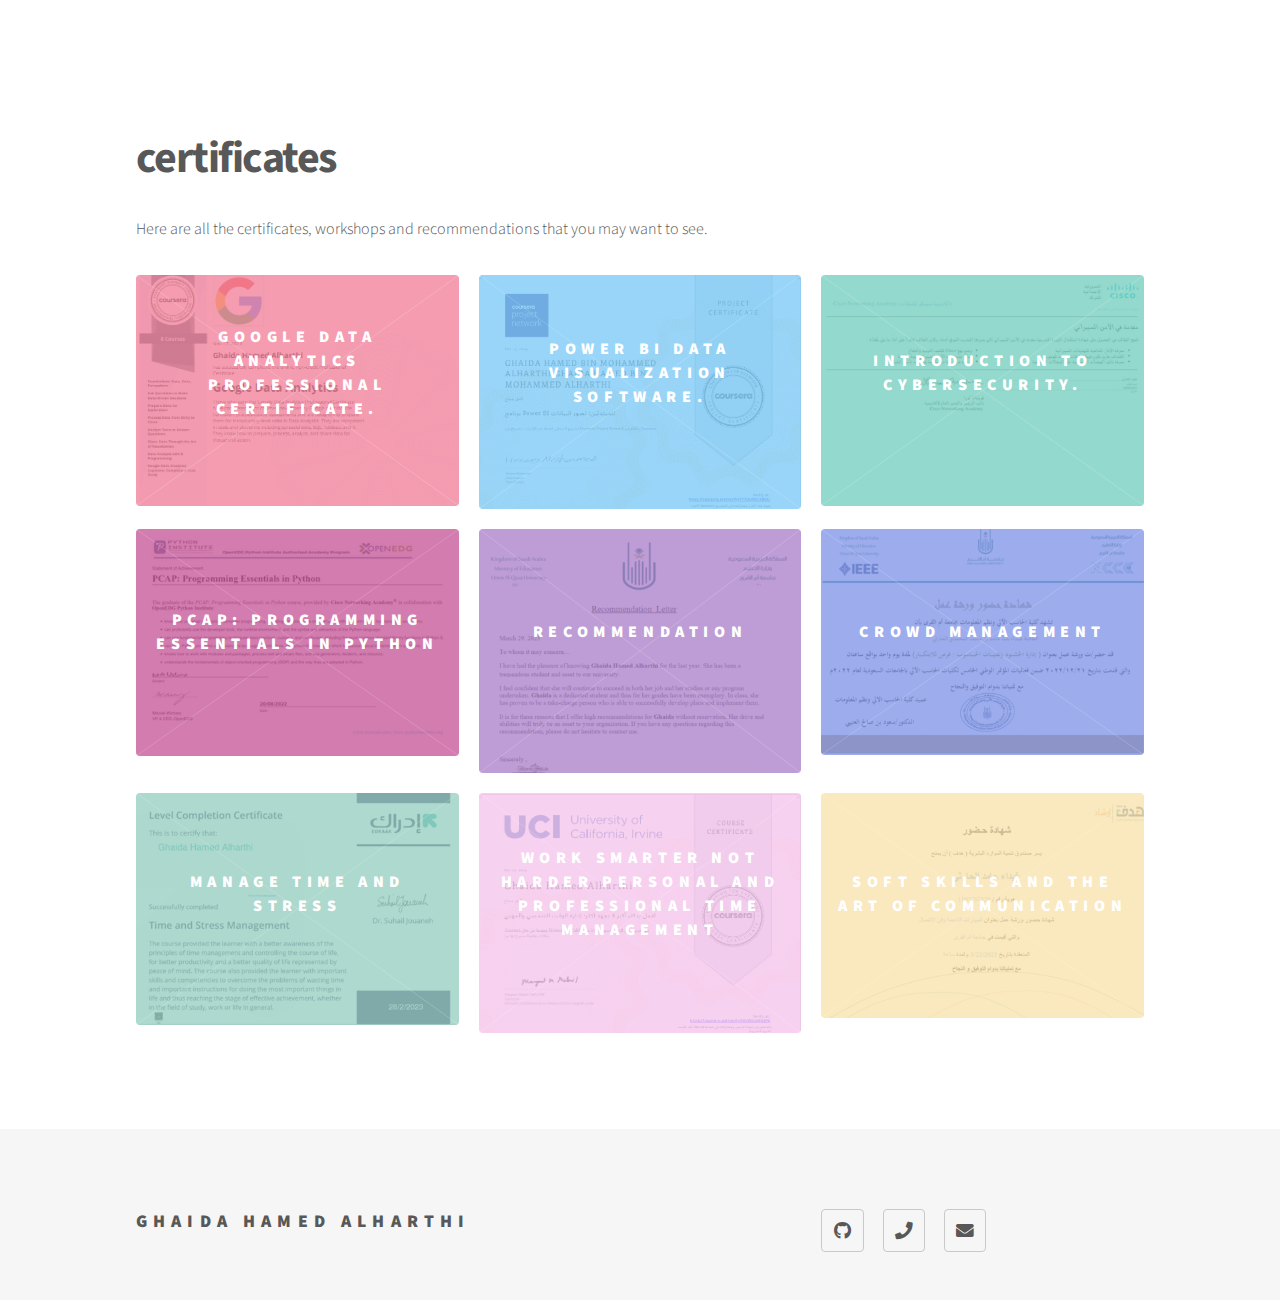
<file: index.html>
<!DOCTYPE HTML>
<html>
	<head>
		<title>Certificates</title>
		<meta charset="utf-8" />
		<meta name="viewport" content="width=device-width, initial-scale=1, user-scalable=no" />
		<link rel="stylesheet" href="assets/css/main.css" />
		<noscript><link rel="stylesheet" href="assets/css/noscript.css" /></noscript>
	</head>
	<body class="is-preload">
		<!-- Wrapper -->
			<div id="wrapper">
				<!-- Header -->
					<header id="header">
						<div class="inner">
							<!-- Nav
								<nav>
									<ul>
										<li><a href="#menu">Menu</a></li>
									</ul>
								</nav> -->

						</div>
					</header>

				<!-- Menu 
					<nav id="menu">
						<h2>Menu</h2>
						<ul>
							<li><a href="index.html">all</a></li>
							<li><a href="tiles">شهايد</a></li>
							<li><a href="Contact"> تواصل</a></li>
						</ul>
					</nav>-->

				<!-- Main -->
					<div id="main">
						<div class="inner">
							<header>
								<h1>certificates</h1>
									<p>
										Here are all the certificates, workshops and recommendations that you may want to see.
									</p>
							</header>
							<section class="tiles">
								<article class="style1">
									<span class="image">
										<img src="images/Google Data Analytics Professional Certificat.png" alt="" />
									</span>
									<a href="Google Data Analytics Professional Certificate.html">
										<h3>Google Data Analytics Professional Certificate.</h3>
										<div class="content">
											<p>Coursera</p>
										</div>
									</a>
								</article>

								<article class="style2">
									<span class="image">
										<img src="images/For beginners Power BI data visualization software.png" alt="" />
									</span>
									<a href="For beginners Power BI data visualization software.html">
										<h3>Power BI data visualization software.</h3>
										<div class="content">
											<p>Coursera</p>
										</div>
									</a>
								</article>

								<article class="style3">
									<span class="image">
										<img src="images/Introduction_Cybersecurity.jpeg" alt="" />
									</span>
									<a href="Introduction_Cybersecurity.html">
										<h3>Introduction to Cybersecurity.</h3>
										<div class="content">
											<p>CISCO</p>
										</div>
									</a>
								</article>

								<article class="style4">
									<span class="image">
										<img src="images/PCAP.jpeg" alt="" />

									</span>
									<a href="PCAP.html">
										<h3>PCAP: Programming Essentials in Python</h3>
										<div class="content">
											<p>CISCO</p>
										</div>
									</a>
								</article>

								<article class="style5">
									<span class="image">
										<img src="images/recommendation.png" alt="" />
									</span>
									<a href="recommendation.html">
										<h3>recommendation</h3>
										<div class="content">
											<p>UQU</p>
										</div>
									</a>
								</article>

								<article class="style6">
									<span class="image">
										<img src="images/Crowd management.png" alt="" />
									</span>
									<a href="Crowd.html">
										<h3>Crowd management</h3>
										<div class="content">
											<p>UQU</p>
										</div>
									</a>
								</article>

								<article class="style7">
									<span class="image">
										<img src="images/Manage time and stress.png" alt="" />
									</span>
									<a href="Manage time and stress.html">
										<h3>Manage time and stress</h3>
										<div class="content">
											<p>Edraak</p>
										</div>
									</a>
								</article>

								<article class="style8">
									<span class="image">
										<img src="images/Work smarter, not harder Personal and professional time management.png" alt="" />
									</span>
									<a href="Work smarter not harder Personal and professional time management.html">
										<h3>Work smarter not harder Personal and professional time management</h3>
										<div class="content">
											<p>Coursera</p>
										</div>
									</a>
								</article>

								<article class="style9">
									<span class="image">
										<img src="images/Soft skills.png" alt="" />
									</span>
									<a href="Soft skills.html">
										<h3>Soft skills and the art of communication</h3>
										<div class="content">
											<p>Hadaf</p>
										</div>
									</a>
								</article>
							</section>
						</div>
					</div>

				<!-- Footer -->
					<footer id="footer">
						<div class="inner">
							<section>
								<h2>Ghaida Hamed Alharthi</h2>
							</section>
							<section name="Contact">
								<ul class="icons">
									<li><a href="https://github.com/GHAIDAALHARTH" class="icon brands style2 fa-github"><span class="label">GitHub</span></a></li>
									<li><a href="tel:+966530430341p000" class="icon solid style2 fa-phone"><span class="label">Phone</span></a></li>
									<li><a href="mailto:ghaidaalharthyh@gmail.com" class="icon solid style2 fa-envelope"><span class="label">Email</span></a></li>
								</ul>
							</section>
						</div>
					</footer>

			</div>

		<!-- Scripts -->
			<script src="assets/js/jquery.min.js"></script>
			<script src="assets/js/browser.min.js"></script>
			<script src="assets/js/breakpoints.min.js"></script>
			<script src="assets/js/util.js"></script>
			<script src="assets/js/main.js"></script>
	</body>
</html>
</file>
<file: assets/css/noscript.css>
/*
	Phantom by HTML5 UP
	html5up.net | @ajlkn
	Free for personal and commercial use under the CCA 3.0 license (html5up.net/license)
*/

/* Tiles */

	body.is-preload .tiles article {
		-moz-transform: none;
		-webkit-transform: none;
		-ms-transform: none;
		transform: none;
		opacity: 1;
	}
</file>
<file: assets/css/main.css>
@import url(fontawesome-all.min.css);
@import url("https://fonts.googleapis.com/css?family=Source+Sans+Pro:300,700,900");

html, body, div, span, applet, object,
iframe, h1, h2, h3, h4, h5, h6, p, blockquote,
pre, a, abbr, acronym, address, big, cite,
code, del, dfn, em, img, ins, kbd, q, s, samp,
small, strike, strong, sub, sup, tt, var, b,
u, i, center, dl, dt, dd, ol, ul, li, fieldset,
form, label, legend, table, caption, tbody,
tfoot, thead, tr, th, td, article, aside,
canvas, details, embed, figure, figcaption,
footer, header, hgroup, menu, nav, output, ruby,
section, summary, time, mark, audio, video {
	margin: 0;
	padding: 0;
	border: 0;
	font-size: 100%;
	font: inherit;
	vertical-align: baseline;}

article, aside, details, figcaption, figure,
footer, header, hgroup, menu, nav, section {
	display: block;}

body {
	line-height: 1;
}

ol, ul {
	list-style: none;
}

blockquote, q {
	quotes: none;
}

	blockquote:before, blockquote:after, q:before, q:after {
		content: '';
		content: none;
	}

table {
	border-collapse: collapse;
	border-spacing: 0;
}

body {
	-webkit-text-size-adjust: none;
}

mark {
	background-color: transparent;
	color: inherit;
}

/*input::-moz-focus-inner {
	border: 0;
	padding: 0;
}

input, select, textarea {
	-moz-appearance: none;
	-webkit-appearance: none;
	-ms-appearance: none;
	appearance: none;
}*/

/* Basic */

	@-ms-viewport {
		width: device-width;
	}

	body {
		-ms-overflow-style: scrollbar;
	}

	@media screen and (max-width: 480px) {

		html, body {
			min-width: 320px;
		}

	}

	html {
		box-sizing: border-box;
	}

	*, *:before, *:after {
		box-sizing: inherit;
	}

	body {
		background: #ffffff;
	}

		body.is-preload *, body.is-preload *:before, body.is-preload *:after {
			-moz-animation: none !important;
			-webkit-animation: none !important;
			-ms-animation: none !important;
			animation: none !important;
			-moz-transition: none !important;
			-webkit-transition: none !important;
			-ms-transition: none !important;
			transition: none !important;
		}

/* Type */

	body, input, select, textarea {
		color: #585858;
		font-family: "Source Sans Pro", Helvetica, sans-serif;
		font-size: 16pt;
		font-weight: 300;
		line-height: 1.75;
	}

		@media screen and (max-width: 1680px) {

			body, input, select, textarea {
				font-size: 14pt;
			}

		}

		@media screen and (max-width: 1280px) {

			body, input, select, textarea {
				font-size: 12pt;
			}

		}

	a {
		-moz-transition: border-bottom-color 0.2s ease, color 0.2s ease;
		-webkit-transition: border-bottom-color 0.2s ease, color 0.2s ease;
		-ms-transition: border-bottom-color 0.2s ease, color 0.2s ease;
		transition: border-bottom-color 0.2s ease, color 0.2s ease;
		text-decoration: none;
		color: #585858;
		border-bottom: dotted 1px rgba(88, 88, 88, 0.5);
	}

		a:hover {
			border-bottom-color: transparent;
			color: #f2849e !important;
		}

	strong, b {
		font-weight: 900;
	}

	em, i {
		font-style: italic;
	}

	p {
		margin: 0 0 2em 0;
	}

	h1 {
		font-size: 2.75em;
		font-weight: 700;
		line-height: 1.3;
		margin: 0 0 1em 0;
		letter-spacing: -0.035em;
	}

		h1 a {
			color: inherit;
		}

		@media screen and (max-width: 736px) {

			h1 {
				font-size: 2em;
				margin: 0 0 1em 0;
			}

		}

		@media screen and (max-width: 360px) {

			h1 {
				font-size: 1.75em;
			}

		}

	h2, h3, h4, h5, h6 {
		font-weight: 900;
		line-height: 1.5;
		margin: 0 0 2em 0;
		text-transform: uppercase;
		letter-spacing: 0.35em;
	}

		h2 a, h3 a, h4 a, h5 a, h6 a {
			color: inherit;
		}

	h2 {
		font-size: 1.1em;
	}

	h3 {
		font-size: 1em;
	}

	h4 {
		font-size: 0.8em;
	}

	h5 {
		font-size: 0.8em;
	}

	h6 {
		font-size: 0.8em;
	}

	@media screen and (max-width: 980px) {

		h1 br, h2 br, h3 br, h4 br, h5 br, h6 br {
			display: none;
		}

	}

	@media screen and (max-width: 736px) {

		h2 {
			font-size: 1em;
		}

		h3 {
			font-size: 0.8em;
		}

	}

	sub {
		font-size: 0.8em;
		position: relative;
		top: 0.5em;
	}

	sup {
		font-size: 0.8em;
		position: relative;
		top: -0.5em;
	}

	blockquote {
		border-left: solid 4px #c9c9c9;
		font-style: italic;
		margin: 0 0 2em 0;
		padding: 0.5em 0 0.5em 2em;
	}

	code {
		background: rgba(144, 144, 144, 0.075);
		border-radius: 4px;
		border: solid 1px #c9c9c9;
		font-family: "Courier New", monospace;
		font-size: 0.9em;
		margin: 0 0.25em;
		padding: 0.25em 0.65em;
	}

	pre {
		-webkit-overflow-scrolling: touch;
		font-family: "Courier New", monospace;
		font-size: 0.9em;
		margin: 0 0 2em 0;
	}

		pre code {
			display: block;
			line-height: 1.75;
			padding: 1em 1.5em;
			overflow-x: auto;
		}

	hr {
		border: 0;
		border-bottom: solid 1px #c9c9c9;
		margin: 2em 0;
	}

		hr.major {
			margin: 3em 0;
		}

	.align-left {
		text-align: left;
	}

	.align-center {
		text-align: center;
	}

	.align-right {
		text-align: right;
	}

/* Row */

	.row {
		display: flex;
		flex-wrap: wrap;
		box-sizing: border-box;
		align-items: stretch;
	}

		.row > * {
			box-sizing: border-box;
		}

		.row.gtr-uniform > * > :last-child {
			margin-bottom: 0;
		}

		.row.aln-left {
			justify-content: flex-start;
		}

		.row.aln-center {
			justify-content: center;
		}

		.row.aln-right {
			justify-content: flex-end;
		}

		.row.aln-top {
			align-items: flex-start;
		}

		.row.aln-middle {
			align-items: center;
		}

		.row.aln-bottom {
			align-items: flex-end;
		}

		.row > .imp {
			order: -1;
		}

		.row > .col-1 {
			width: 8.33333%;
		}

		.row > .off-1 {
			margin-left: 8.33333%;
		}

		.row > .col-2 {
			width: 16.66667%;
		}

		.row > .off-2 {
			margin-left: 16.66667%;
		}

		.row > .col-3 {
			width: 25%;
		}

		.row > .off-3 {
			margin-left: 25%;
		}

		.row > .col-4 {
			width: 33.33333%;
		}

		.row > .off-4 {
			margin-left: 33.33333%;
		}

		.row > .col-5 {
			width: 41.66667%;
		}

		.row > .off-5 {
			margin-left: 41.66667%;
		}

		.row > .col-6 {
			width: 50%;
		}

		.row > .off-6 {
			margin-left: 50%;
		}

		.row > .col-7 {
			width: 58.33333%;
		}

		.row > .off-7 {
			margin-left: 58.33333%;
		}

		.row > .col-8 {
			width: 66.66667%;
		}

		.row > .off-8 {
			margin-left: 66.66667%;
		}

		.row > .col-9 {
			width: 75%;
		}

		.row > .off-9 {
			margin-left: 75%;
		}

		.row > .col-10 {
			width: 83.33333%;
		}

		.row > .off-10 {
			margin-left: 83.33333%;
		}

		.row > .col-11 {
			width: 91.66667%;
		}

		.row > .off-11 {
			margin-left: 91.66667%;
		}

		.row > .col-12 {
			width: 100%;
		}

		.row > .off-12 {
			margin-left: 100%;
		}

		.row.gtr-0 {
			margin-top: 0;
			margin-left: 0em;
		}

			.row.gtr-0 > * {
				padding: 0 0 0 0em;
			}

			.row.gtr-0.gtr-uniform {
				margin-top: 0em;
			}

				.row.gtr-0.gtr-uniform > * {
					padding-top: 0em;
				}

		.row.gtr-25 {
			margin-top: 0;
			margin-left: -0.5em;
		}

			.row.gtr-25 > * {
				padding: 0 0 0 0.5em;
			}

			.row.gtr-25.gtr-uniform {
				margin-top: -0.5em;
			}

				.row.gtr-25.gtr-uniform > * {
					padding-top: 0.5em;
				}

		.row.gtr-50 {
			margin-top: 0;
			margin-left: -1em;
		}

			.row.gtr-50 > * {
				padding: 0 0 0 1em;
			}

			.row.gtr-50.gtr-uniform {
				margin-top: -1em;
			}

				.row.gtr-50.gtr-uniform > * {
					padding-top: 1em;
				}

		.row {
			margin-top: 0;
			margin-left: -2em;
		}

			.row > * {
				padding: 0 0 0 2em;
			}

			.row.gtr-uniform {
				margin-top: -2em;
			}

				.row.gtr-uniform > * {
					padding-top: 2em;
				}

		.row.gtr-150 {
			margin-top: 0;
			margin-left: -3em;
		}

			.row.gtr-150 > * {
				padding: 0 0 0 3em;
			}

			.row.gtr-150.gtr-uniform {
				margin-top: -3em;
			}

				.row.gtr-150.gtr-uniform > * {
					padding-top: 3em;
				}

		.row.gtr-200 {
			margin-top: 0;
			margin-left: -4em;
		}

			.row.gtr-200 > * {
				padding: 0 0 0 4em;
			}

			.row.gtr-200.gtr-uniform {
				margin-top: -4em;
			}

				.row.gtr-200.gtr-uniform > * {
					padding-top: 4em;
				}

		@media screen and (max-width: 1680px) {

			.row {
				display: flex;
				flex-wrap: wrap;
				box-sizing: border-box;
				align-items: stretch;
			}

				.row > * {
					box-sizing: border-box;
				}

				.row.gtr-uniform > * > :last-child {
					margin-bottom: 0;
				}

				.row.aln-left {
					justify-content: flex-start;
				}

				.row.aln-center {
					justify-content: center;
				}

				.row.aln-right {
					justify-content: flex-end;
				}

				.row.aln-top {
					align-items: flex-start;
				}

				.row.aln-middle {
					align-items: center;
				}

				.row.aln-bottom {
					align-items: flex-end;
				}

				.row > .imp-xlarge {
					order: -1;
				}

				.row > .col-1-xlarge {
					width: 8.33333%;
				}

				.row > .off-1-xlarge {
					margin-left: 8.33333%;
				}

				.row > .col-2-xlarge {
					width: 16.66667%;
				}

				.row > .off-2-xlarge {
					margin-left: 16.66667%;
				}

				.row > .col-3-xlarge {
					width: 25%;
				}

				.row > .off-3-xlarge {
					margin-left: 25%;
				}

				.row > .col-4-xlarge {
					width: 33.33333%;
				}

				.row > .off-4-xlarge {
					margin-left: 33.33333%;
				}

				.row > .col-5-xlarge {
					width: 41.66667%;
				}

				.row > .off-5-xlarge {
					margin-left: 41.66667%;
				}

				.row > .col-6-xlarge {
					width: 50%;
				}

				.row > .off-6-xlarge {
					margin-left: 50%;
				}

				.row > .col-7-xlarge {
					width: 58.33333%;
				}

				.row > .off-7-xlarge {
					margin-left: 58.33333%;
				}

				.row > .col-8-xlarge {
					width: 66.66667%;
				}

				.row > .off-8-xlarge {
					margin-left: 66.66667%;
				}

				.row > .col-9-xlarge {
					width: 75%;
				}

				.row > .off-9-xlarge {
					margin-left: 75%;
				}

				.row > .col-10-xlarge {
					width: 83.33333%;
				}

				.row > .off-10-xlarge {
					margin-left: 83.33333%;
				}

				.row > .col-11-xlarge {
					width: 91.66667%;
				}

				.row > .off-11-xlarge {
					margin-left: 91.66667%;
				}

				.row > .col-12-xlarge {
					width: 100%;
				}

				.row > .off-12-xlarge {
					margin-left: 100%;
				}

				.row.gtr-0 {
					margin-top: 0;
					margin-left: 0em;
				}

					.row.gtr-0 > * {
						padding: 0 0 0 0em;
					}

					.row.gtr-0.gtr-uniform {
						margin-top: 0em;
					}

						.row.gtr-0.gtr-uniform > * {
							padding-top: 0em;
						}

				.row.gtr-25 {
					margin-top: 0;
					margin-left: -0.5em;
				}

					.row.gtr-25 > * {
						padding: 0 0 0 0.5em;
					}

					.row.gtr-25.gtr-uniform {
						margin-top: -0.5em;
					}

						.row.gtr-25.gtr-uniform > * {
							padding-top: 0.5em;
						}

				.row.gtr-50 {
					margin-top: 0;
					margin-left: -1em;
				}

					.row.gtr-50 > * {
						padding: 0 0 0 1em;
					}

					.row.gtr-50.gtr-uniform {
						margin-top: -1em;
					}

						.row.gtr-50.gtr-uniform > * {
							padding-top: 1em;
						}

				.row {
					margin-top: 0;
					margin-left: -2em;
				}

					.row > * {
						padding: 0 0 0 2em;
					}

					.row.gtr-uniform {
						margin-top: -2em;
					}

						.row.gtr-uniform > * {
							padding-top: 2em;
						}

				.row.gtr-150 {
					margin-top: 0;
					margin-left: -3em;
				}

					.row.gtr-150 > * {
						padding: 0 0 0 3em;
					}

					.row.gtr-150.gtr-uniform {
						margin-top: -3em;
					}

						.row.gtr-150.gtr-uniform > * {
							padding-top: 3em;
						}

				.row.gtr-200 {
					margin-top: 0;
					margin-left: -4em;
				}

					.row.gtr-200 > * {
						padding: 0 0 0 4em;
					}

					.row.gtr-200.gtr-uniform {
						margin-top: -4em;
					}

						.row.gtr-200.gtr-uniform > * {
							padding-top: 4em;
						}

		}

		@media screen and (max-width: 1280px) {

			.row {
				display: flex;
				flex-wrap: wrap;
				box-sizing: border-box;
				align-items: stretch;
			}

				.row > * {
					box-sizing: border-box;
				}

				.row.gtr-uniform > * > :last-child {
					margin-bottom: 0;
				}

				.row.aln-left {
					justify-content: flex-start;
				}

				.row.aln-center {
					justify-content: center;
				}

				.row.aln-right {
					justify-content: flex-end;
				}

				.row.aln-top {
					align-items: flex-start;
				}

				.row.aln-middle {
					align-items: center;
				}

				.row.aln-bottom {
					align-items: flex-end;
				}

				.row > .imp-large {
					order: -1;
				}

				.row > .col-1-large {
					width: 8.33333%;
				}

				.row > .off-1-large {
					margin-left: 8.33333%;
				}

				.row > .col-2-large {
					width: 16.66667%;
				}

				.row > .off-2-large {
					margin-left: 16.66667%;
				}

				.row > .col-3-large {
					width: 25%;
				}

				.row > .off-3-large {
					margin-left: 25%;
				}

				.row > .col-4-large {
					width: 33.33333%;
				}

				.row > .off-4-large {
					margin-left: 33.33333%;
				}

				.row > .col-5-large {
					width: 41.66667%;
				}

				.row > .off-5-large {
					margin-left: 41.66667%;
				}

				.row > .col-6-large {
					width: 50%;
				}

				.row > .off-6-large {
					margin-left: 50%;
				}

				.row > .col-7-large {
					width: 58.33333%;
				}

				.row > .off-7-large {
					margin-left: 58.33333%;
				}

				.row > .col-8-large {
					width: 66.66667%;
				}

				.row > .off-8-large {
					margin-left: 66.66667%;
				}

				.row > .col-9-large {
					width: 75%;
				}

				.row > .off-9-large {
					margin-left: 75%;
				}

				.row > .col-10-large {
					width: 83.33333%;
				}

				.row > .off-10-large {
					margin-left: 83.33333%;
				}

				.row > .col-11-large {
					width: 91.66667%;
				}

				.row > .off-11-large {
					margin-left: 91.66667%;
				}

				.row > .col-12-large {
					width: 100%;
				}

				.row > .off-12-large {
					margin-left: 100%;
				}

				.row.gtr-0 {
					margin-top: 0;
					margin-left: 0em;
				}

					.row.gtr-0 > * {
						padding: 0 0 0 0em;
					}

					.row.gtr-0.gtr-uniform {
						margin-top: 0em;
					}

						.row.gtr-0.gtr-uniform > * {
							padding-top: 0em;
						}

				.row.gtr-25 {
					margin-top: 0;
					margin-left: -0.5em;
				}

					.row.gtr-25 > * {
						padding: 0 0 0 0.5em;
					}

					.row.gtr-25.gtr-uniform {
						margin-top: -0.5em;
					}

						.row.gtr-25.gtr-uniform > * {
							padding-top: 0.5em;
						}

				.row.gtr-50 {
					margin-top: 0;
					margin-left: -1em;
				}

					.row.gtr-50 > * {
						padding: 0 0 0 1em;
					}

					.row.gtr-50.gtr-uniform {
						margin-top: -1em;
					}

						.row.gtr-50.gtr-uniform > * {
							padding-top: 1em;
						}

				.row {
					margin-top: 0;
					margin-left: -2em;
				}

					.row > * {
						padding: 0 0 0 2em;
					}

					.row.gtr-uniform {
						margin-top: -2em;
					}

						.row.gtr-uniform > * {
							padding-top: 2em;
						}

				.row.gtr-150 {
					margin-top: 0;
					margin-left: -3em;
				}

					.row.gtr-150 > * {
						padding: 0 0 0 3em;
					}

					.row.gtr-150.gtr-uniform {
						margin-top: -3em;
					}

						.row.gtr-150.gtr-uniform > * {
							padding-top: 3em;
						}

				.row.gtr-200 {
					margin-top: 0;
					margin-left: -4em;
				}

					.row.gtr-200 > * {
						padding: 0 0 0 4em;
					}

					.row.gtr-200.gtr-uniform {
						margin-top: -4em;
					}

						.row.gtr-200.gtr-uniform > * {
							padding-top: 4em;
						}

		}

		@media screen and (max-width: 980px) {

			.row {
				display: flex;
				flex-wrap: wrap;
				box-sizing: border-box;
				align-items: stretch;
			}

				.row > * {
					box-sizing: border-box;
				}

				.row.gtr-uniform > * > :last-child {
					margin-bottom: 0;
				}

				.row.aln-left {
					justify-content: flex-start;
				}

				.row.aln-center {
					justify-content: center;
				}

				.row.aln-right {
					justify-content: flex-end;
				}

				.row.aln-top {
					align-items: flex-start;
				}

				.row.aln-middle {
					align-items: center;
				}

				.row.aln-bottom {
					align-items: flex-end;
				}

				.row > .imp-medium {
					order: -1;
				}

				.row > .col-1-medium {
					width: 8.33333%;
				}

				.row > .off-1-medium {
					margin-left: 8.33333%;
				}

				.row > .col-2-medium {
					width: 16.66667%;
				}

				.row > .off-2-medium {
					margin-left: 16.66667%;
				}

				.row > .col-3-medium {
					width: 25%;
				}

				.row > .off-3-medium {
					margin-left: 25%;
				}

				.row > .col-4-medium {
					width: 33.33333%;
				}

				.row > .off-4-medium {
					margin-left: 33.33333%;
				}

				.row > .col-5-medium {
					width: 41.66667%;
				}

				.row > .off-5-medium {
					margin-left: 41.66667%;
				}

				.row > .col-6-medium {
					width: 50%;
				}

				.row > .off-6-medium {
					margin-left: 50%;
				}

				.row > .col-7-medium {
					width: 58.33333%;
				}

				.row > .off-7-medium {
					margin-left: 58.33333%;
				}

				.row > .col-8-medium {
					width: 66.66667%;
				}

				.row > .off-8-medium {
					margin-left: 66.66667%;
				}

				.row > .col-9-medium {
					width: 75%;
				}

				.row > .off-9-medium {
					margin-left: 75%;
				}

				.row > .col-10-medium {
					width: 83.33333%;
				}

				.row > .off-10-medium {
					margin-left: 83.33333%;
				}

				.row > .col-11-medium {
					width: 91.66667%;
				}

				.row > .off-11-medium {
					margin-left: 91.66667%;
				}

				.row > .col-12-medium {
					width: 100%;
				}

				.row > .off-12-medium {
					margin-left: 100%;
				}

				.row.gtr-0 {
					margin-top: 0;
					margin-left: 0em;
				}

					.row.gtr-0 > * {
						padding: 0 0 0 0em;
					}

					.row.gtr-0.gtr-uniform {
						margin-top: 0em;
					}

						.row.gtr-0.gtr-uniform > * {
							padding-top: 0em;
						}

				.row.gtr-25 {
					margin-top: 0;
					margin-left: -0.375em;
				}

					.row.gtr-25 > * {
						padding: 0 0 0 0.375em;
					}

					.row.gtr-25.gtr-uniform {
						margin-top: -0.375em;
					}

						.row.gtr-25.gtr-uniform > * {
							padding-top: 0.375em;
						}

				.row.gtr-50 {
					margin-top: 0;
					margin-left: -0.75em;
				}

					.row.gtr-50 > * {
						padding: 0 0 0 0.75em;
					}

					.row.gtr-50.gtr-uniform {
						margin-top: -0.75em;
					}

						.row.gtr-50.gtr-uniform > * {
							padding-top: 0.75em;
						}

				.row {
					margin-top: 0;
					margin-left: -1.5em;
				}

					.row > * {
						padding: 0 0 0 1.5em;
					}

					.row.gtr-uniform {
						margin-top: -1.5em;
					}

						.row.gtr-uniform > * {
							padding-top: 1.5em;
						}

				.row.gtr-150 {
					margin-top: 0;
					margin-left: -2.25em;
				}

					.row.gtr-150 > * {
						padding: 0 0 0 2.25em;
					}

					.row.gtr-150.gtr-uniform {
						margin-top: -2.25em;
					}

						.row.gtr-150.gtr-uniform > * {
							padding-top: 2.25em;
						}

				.row.gtr-200 {
					margin-top: 0;
					margin-left: -3em;
				}

					.row.gtr-200 > * {
						padding: 0 0 0 3em;
					}

					.row.gtr-200.gtr-uniform {
						margin-top: -3em;
					}

						.row.gtr-200.gtr-uniform > * {
							padding-top: 3em;
						}

		}

		@media screen and (max-width: 736px) {

			.row {
				display: flex;
				flex-wrap: wrap;
				box-sizing: border-box;
				align-items: stretch;
			}

				.row > * {
					box-sizing: border-box;
				}

				.row.gtr-uniform > * > :last-child {
					margin-bottom: 0;
				}

				.row.aln-left {
					justify-content: flex-start;
				}

				.row.aln-center {
					justify-content: center;
				}

				.row.aln-right {
					justify-content: flex-end;
				}

				.row.aln-top {
					align-items: flex-start;
				}

				.row.aln-middle {
					align-items: center;
				}

				.row.aln-bottom {
					align-items: flex-end;
				}

				.row > .imp-small {
					order: -1;
				}

				.row > .col-1-small {
					width: 8.33333%;
				}

				.row > .off-1-small {
					margin-left: 8.33333%;
				}

				.row > .col-2-small {
					width: 16.66667%;
				}

				.row > .off-2-small {
					margin-left: 16.66667%;
				}

				.row > .col-3-small {
					width: 25%;
				}

				.row > .off-3-small {
					margin-left: 25%;
				}

				.row > .col-4-small {
					width: 33.33333%;
				}

				.row > .off-4-small {
					margin-left: 33.33333%;
				}

				.row > .col-5-small {
					width: 41.66667%;
				}

				.row > .off-5-small {
					margin-left: 41.66667%;
				}

				.row > .col-6-small {
					width: 50%;
				}

				.row > .off-6-small {
					margin-left: 50%;
				}

				.row > .col-7-small {
					width: 58.33333%;
				}

				.row > .off-7-small {
					margin-left: 58.33333%;
				}

				.row > .col-8-small {
					width: 66.66667%;
				}

				.row > .off-8-small {
					margin-left: 66.66667%;
				}

				.row > .col-9-small {
					width: 75%;
				}

				.row > .off-9-small {
					margin-left: 75%;
				}

				.row > .col-10-small {
					width: 83.33333%;
				}

				.row > .off-10-small {
					margin-left: 83.33333%;
				}

				.row > .col-11-small {
					width: 91.66667%;
				}

				.row > .off-11-small {
					margin-left: 91.66667%;
				}

				.row > .col-12-small {
					width: 100%;
				}

				.row > .off-12-small {
					margin-left: 100%;
				}

				.row.gtr-0 {
					margin-top: 0;
					margin-left: 0em;
				}

					.row.gtr-0 > * {
						padding: 0 0 0 0em;
					}

					.row.gtr-0.gtr-uniform {
						margin-top: 0em;
					}

						.row.gtr-0.gtr-uniform > * {
							padding-top: 0em;
						}

				.row.gtr-25 {
					margin-top: 0;
					margin-left: -0.25em;
				}

					.row.gtr-25 > * {
						padding: 0 0 0 0.25em;
					}

					.row.gtr-25.gtr-uniform {
						margin-top: -0.25em;
					}

						.row.gtr-25.gtr-uniform > * {
							padding-top: 0.25em;
						}

				.row.gtr-50 {
					margin-top: 0;
					margin-left: -0.5em;
				}

					.row.gtr-50 > * {
						padding: 0 0 0 0.5em;
					}

					.row.gtr-50.gtr-uniform {
						margin-top: -0.5em;
					}

						.row.gtr-50.gtr-uniform > * {
							padding-top: 0.5em;
						}

				.row {
					margin-top: 0;
					margin-left: -1em;
				}

					.row > * {
						padding: 0 0 0 1em;
					}

					.row.gtr-uniform {
						margin-top: -1em;
					}

						.row.gtr-uniform > * {
							padding-top: 1em;
						}

				.row.gtr-150 {
					margin-top: 0;
					margin-left: -1.5em;
				}

					.row.gtr-150 > * {
						padding: 0 0 0 1.5em;
					}

					.row.gtr-150.gtr-uniform {
						margin-top: -1.5em;
					}

						.row.gtr-150.gtr-uniform > * {
							padding-top: 1.5em;
						}

				.row.gtr-200 {
					margin-top: 0;
					margin-left: -2em;
				}

					.row.gtr-200 > * {
						padding: 0 0 0 2em;
					}

					.row.gtr-200.gtr-uniform {
						margin-top: -2em;
					}

						.row.gtr-200.gtr-uniform > * {
							padding-top: 2em;
						}

		}

		@media screen and (max-width: 480px) {

			.row {
				display: flex;
				flex-wrap: wrap;
				box-sizing: border-box;
				align-items: stretch;
			}

				.row > * {
					box-sizing: border-box;
				}

				.row.gtr-uniform > * > :last-child {
					margin-bottom: 0;
				}

				.row.aln-left {
					justify-content: flex-start;
				}

				.row.aln-center {
					justify-content: center;
				}

				.row.aln-right {
					justify-content: flex-end;
				}

				.row.aln-top {
					align-items: flex-start;
				}

				.row.aln-middle {
					align-items: center;
				}

				.row.aln-bottom {
					align-items: flex-end;
				}

				.row > .imp-xsmall {
					order: -1;
				}

				.row > .col-1-xsmall {
					width: 8.33333%;
				}

				.row > .off-1-xsmall {
					margin-left: 8.33333%;
				}

				.row > .col-2-xsmall {
					width: 16.66667%;
				}

				.row > .off-2-xsmall {
					margin-left: 16.66667%;
				}

				.row > .col-3-xsmall {
					width: 25%;
				}

				.row > .off-3-xsmall {
					margin-left: 25%;
				}

				.row > .col-4-xsmall {
					width: 33.33333%;
				}

				.row > .off-4-xsmall {
					margin-left: 33.33333%;
				}

				.row > .col-5-xsmall {
					width: 41.66667%;
				}

				.row > .off-5-xsmall {
					margin-left: 41.66667%;
				}

				.row > .col-6-xsmall {
					width: 50%;
				}

				.row > .off-6-xsmall {
					margin-left: 50%;
				}

				.row > .col-7-xsmall {
					width: 58.33333%;
				}

				.row > .off-7-xsmall {
					margin-left: 58.33333%;
				}

				.row > .col-8-xsmall {
					width: 66.66667%;
				}

				.row > .off-8-xsmall {
					margin-left: 66.66667%;
				}

				.row > .col-9-xsmall {
					width: 75%;
				}

				.row > .off-9-xsmall {
					margin-left: 75%;
				}

				.row > .col-10-xsmall {
					width: 83.33333%;
				}

				.row > .off-10-xsmall {
					margin-left: 83.33333%;
				}

				.row > .col-11-xsmall {
					width: 91.66667%;
				}

				.row > .off-11-xsmall {
					margin-left: 91.66667%;
				}

				.row > .col-12-xsmall {
					width: 100%;
				}

				.row > .off-12-xsmall {
					margin-left: 100%;
				}

				.row.gtr-0 {
					margin-top: 0;
					margin-left: 0em;
				}

					.row.gtr-0 > * {
						padding: 0 0 0 0em;
					}

					.row.gtr-0.gtr-uniform {
						margin-top: 0em;
					}

						.row.gtr-0.gtr-uniform > * {
							padding-top: 0em;
						}

				.row.gtr-25 {
					margin-top: 0;
					margin-left: -0.25em;
				}

					.row.gtr-25 > * {
						padding: 0 0 0 0.25em;
					}

					.row.gtr-25.gtr-uniform {
						margin-top: -0.25em;
					}

						.row.gtr-25.gtr-uniform > * {
							padding-top: 0.25em;
						}

				.row.gtr-50 {
					margin-top: 0;
					margin-left: -0.5em;
				}

					.row.gtr-50 > * {
						padding: 0 0 0 0.5em;
					}

					.row.gtr-50.gtr-uniform {
						margin-top: -0.5em;
					}

						.row.gtr-50.gtr-uniform > * {
							padding-top: 0.5em;
						}

				.row {
					margin-top: 0;
					margin-left: -1em;
				}

					.row > * {
						padding: 0 0 0 1em;
					}

					.row.gtr-uniform {
						margin-top: -1em;
					}

						.row.gtr-uniform > * {
							padding-top: 1em;
						}

				.row.gtr-150 {
					margin-top: 0;
					margin-left: -1.5em;
				}

					.row.gtr-150 > * {
						padding: 0 0 0 1.5em;
					}

					.row.gtr-150.gtr-uniform {
						margin-top: -1.5em;
					}

						.row.gtr-150.gtr-uniform > * {
							padding-top: 1.5em;
						}

				.row.gtr-200 {
					margin-top: 0;
					margin-left: -2em;
				}

					.row.gtr-200 > * {
						padding: 0 0 0 2em;
					}

					.row.gtr-200.gtr-uniform {
						margin-top: -2em;
					}

						.row.gtr-200.gtr-uniform > * {
							padding-top: 2em;
						}

		}

/* Section/Article */

	section.special, article.special {
		text-align: center;
	}

	header p {
		margin-top: -1em;
	}

	@media screen and (max-width: 736px) {

		header p {
			margin-top: 0;
		}

	}

/* Icon */

	.icon {
		text-decoration: none;
		border-bottom: none;
		position: relative;
	}

		.icon:before {
			-moz-osx-font-smoothing: grayscale;
			-webkit-font-smoothing: antialiased;
			display: inline-block;
			font-style: normal;
			font-variant: normal;
			text-rendering: auto;
			line-height: 1;
			text-transform: none !important;
			font-family: 'Font Awesome 5 Free';
			font-weight: 400;
		}

		.icon > .label {
			display: none;
		}

		.icon:before {
			line-height: inherit;
		}

		.icon.solid:before {
			font-weight: 900;
		}

		.icon.brands:before {
			font-family: 'Font Awesome 5 Brands';
		}

		.icon.style2 {
			-moz-transition: background-color 0.2s ease-in-out, color 0.2s ease-in-out, border-color 0.2s ease-in-out;
			-webkit-transition: background-color 0.2s ease-in-out, color 0.2s ease-in-out, border-color 0.2s ease-in-out;
			-ms-transition: background-color 0.2s ease-in-out, color 0.2s ease-in-out, border-color 0.2s ease-in-out;
			transition: background-color 0.2s ease-in-out, color 0.2s ease-in-out, border-color 0.2s ease-in-out;
			background-color: transparent;
			border: solid 1px #c9c9c9;
			border-radius: 4px;
			width: 2.65em;
			height: 2.65em;
			display: inline-block;
			text-align: center;
			line-height: 2.65em;
			color: inherit;
		}

			.icon.style2:before {
				font-size: 1.1em;
			}

			.icon.style2:hover {
				color: #f2849e;
				border-color: #f2849e;
			}

			.icon.style2:active {
				background-color: rgba(242, 132, 158, 0.1);
			}

/* List */

	ol {
		list-style: decimal;
		margin: 0 0 2em 0;
		padding-left: 1.25em;
	}

		ol li {
			padding-left: 0.25em;
		}

	ul {
		list-style: disc;
		margin: 0 0 2em 0;
		padding-left: 1em;
	}

		ul li {
			padding-left: 0.5em;
		}

		ul.alt {
			list-style: none;
			padding-left: 0;
		}

			ul.alt li {
				border-top: solid 1px #c9c9c9;
				padding: 0.5em 0;
			}

				ul.alt li:first-child {
					border-top: 0;
					padding-top: 0;
				}

	dl {
		margin: 0 0 2em 0;
	}

		dl dt {
			display: block;
			font-weight: 900;
			margin: 0 0 1em 0;
		}

		dl dd {
			margin-left: 2em;
		}

/* Actions */

	ul.actions {
		display: -moz-flex;
		display: -webkit-flex;
		display: -ms-flex;
		display: flex;
		cursor: default;
		list-style: none;
		margin-left: -1em;
		padding-left: 0;
	}

		ul.actions li {
			padding: 0 0 0 1em;
			vertical-align: middle;
		}

		ul.actions.special {
			-moz-justify-content: center;
			-webkit-justify-content: center;
			-ms-justify-content: center;
			justify-content: center;
			width: 100%;
			margin-left: 0;
		}

			ul.actions.special li:first-child {
				padding-left: 0;
			}

		ul.actions.stacked {
			-moz-flex-direction: column;
			-webkit-flex-direction: column;
			-ms-flex-direction: column;
			flex-direction: column;
			margin-left: 0;
		}

			ul.actions.stacked li {
				padding: 1.3em 0 0 0;
			}

				ul.actions.stacked li:first-child {
					padding-top: 0;
				}

		ul.actions.fit {
			width: calc(100% + 1em);
		}

			ul.actions.fit li {
				-moz-flex-grow: 1;
				-webkit-flex-grow: 1;
				-ms-flex-grow: 1;
				flex-grow: 1;
				-moz-flex-shrink: 1;
				-webkit-flex-shrink: 1;
				-ms-flex-shrink: 1;
				flex-shrink: 1;
				width: 100%;
			}

				ul.actions.fit li > * {
					width: 100%;
				}

			ul.actions.fit.stacked {
				width: 100%;
			}

		@media screen and (max-width: 480px) {

			ul.actions:not(.fixed) {
				-moz-flex-direction: column;
				-webkit-flex-direction: column;
				-ms-flex-direction: column;
				flex-direction: column;
				margin-left: 0;
				width: 100% !important;
			}

				ul.actions:not(.fixed) li {
					-moz-flex-grow: 1;
					-webkit-flex-grow: 1;
					-ms-flex-grow: 1;
					flex-grow: 1;
					-moz-flex-shrink: 1;
					-webkit-flex-shrink: 1;
					-ms-flex-shrink: 1;
					flex-shrink: 1;
					padding: 1em 0 0 0;
					text-align: center;
					width: 100%;
				}

					ul.actions:not(.fixed) li > * {
						width: 100%;
					}

					ul.actions:not(.fixed) li:first-child {
						padding-top: 0;
					}

					ul.actions:not(.fixed) li input[type="submit"],
					ul.actions:not(.fixed) li input[type="reset"],
					ul.actions:not(.fixed) li input[type="button"],
					ul.actions:not(.fixed) li button,
					ul.actions:not(.fixed) li .button {
						width: 100%;
					}

						ul.actions:not(.fixed) li input[type="submit"].icon:before,
						ul.actions:not(.fixed) li input[type="reset"].icon:before,
						ul.actions:not(.fixed) li input[type="button"].icon:before,
						ul.actions:not(.fixed) li button.icon:before,
						ul.actions:not(.fixed) li .button.icon:before {
							margin-left: -0.5rem;
						}

		}

/* Icons */

	ul.icons {
		cursor: default;
		list-style: none;
		padding-left: 0;
		margin: -1em 0 2em -1em;
	}

		ul.icons li {
			display: inline-block;
			padding: 1em 0 0 1em;
		}

/* Form */

	form {
		margin: 0 0 2em 0;
		overflow-x: hidden;
	}

		form > :last-child {
			margin-bottom: 0;
		}

		form > .fields {
			display: -moz-flex;
			display: -webkit-flex;
			display: -ms-flex;
			display: flex;
			-moz-flex-wrap: wrap;
			-webkit-flex-wrap: wrap;
			-ms-flex-wrap: wrap;
			flex-wrap: wrap;
			width: calc(100% + 3em);
			margin: -1.5em 0 2em -1.5em;
		}

			form > .fields > .field {
				-moz-flex-grow: 0;
				-webkit-flex-grow: 0;
				-ms-flex-grow: 0;
				flex-grow: 0;
				-moz-flex-shrink: 0;
				-webkit-flex-shrink: 0;
				-ms-flex-shrink: 0;
				flex-shrink: 0;
				padding: 1.5em 0 0 1.5em;
				width: calc(100% - 1.5em);
			}

				form > .fields > .field.half {
					width: calc(50% - 0.75em);
				}

				form > .fields > .field.third {
					width: calc(100%/3 - 0.5em);
				}

				form > .fields > .field.quarter {
					width: calc(25% - 0.375em);
				}

		@media screen and (max-width: 480px) {

			form > .fields {
				width: calc(100% + 3em);
				margin: -1.5em 0 2em -1.5em;
			}

				form > .fields > .field {
					padding: 1.5em 0 0 1.5em;
					width: calc(100% - 1.5em);
				}

					form > .fields > .field.half {
						width: calc(100% - 1.5em);
					}

					form > .fields > .field.third {
						width: calc(100% - 1.5em);
					}

					form > .fields > .field.quarter {
						width: calc(100% - 1.5em);
					}

		}

	label {
		display: block;
		font-size: 0.9em;
		font-weight: 900;
		margin: 0 0 1em 0;
	}

	input[type="text"],
	input[type="password"],
	input[type="email"],
	input[type="tel"],
	select,
	textarea {
		-moz-appearance: none;
		-webkit-appearance: none;
		-ms-appearance: none;
		appearance: none;
		background-color: transparent;
		border: none;
		border-radius: 0;
		border-bottom: solid 1px #c9c9c9;
		color: inherit;
		display: block;
		outline: 0;
		padding: 0;
		text-decoration: none;
		width: 100%;
	}

		input[type="text"]:invalid,
		input[type="password"]:invalid,
		input[type="email"]:invalid,
		input[type="tel"]:invalid,
		select:invalid,
		textarea:invalid {
			box-shadow: none;
		}

		input[type="text"]:focus,
		input[type="password"]:focus,
		input[type="email"]:focus,
		input[type="tel"]:focus,
		select:focus,
		textarea:focus {
			border-bottom-color: #f2849e;
			box-shadow: inset 0 -1px 0 0 #f2849e;
		}

	select {
		background-image: url("data:image/svg+xml;charset=utf8,%3Csvg xmlns='http://www.w3.org/2000/svg' width='40' height='40' preserveAspectRatio='none' viewBox='0 0 40 40'%3E%3Cpath d='M9.4,12.3l10.4,10.4l10.4-10.4c0.2-0.2,0.5-0.4,0.9-0.4c0.3,0,0.6,0.1,0.9,0.4l3.3,3.3c0.2,0.2,0.4,0.5,0.4,0.9 c0,0.4-0.1,0.6-0.4,0.9L20.7,31.9c-0.2,0.2-0.5,0.4-0.9,0.4c-0.3,0-0.6-0.1-0.9-0.4L4.3,17.3c-0.2-0.2-0.4-0.5-0.4-0.9 c0-0.4,0.1-0.6,0.4-0.9l3.3-3.3c0.2-0.2,0.5-0.4,0.9-0.4S9.1,12.1,9.4,12.3z' fill='%23c9c9c9' /%3E%3C/svg%3E");
		background-size: 1.25rem;
		background-repeat: no-repeat;
		background-position: calc(100% - 1rem) center;
		height: 3em;
		padding-right: 3em;
		text-overflow: ellipsis;
	}

		select option {
			background: #ffffff;
		}

		select:focus::-ms-value {
			background-color: transparent;
		}

		select::-ms-expand {
			display: none;
		}

	input[type="text"],
	input[type="password"],
	input[type="email"],
	select {
		height: 3em;
	}

	textarea {
		padding: 0;
		min-height: 3.75em;
	}

	input[type="checkbox"],
	input[type="radio"] {
		-moz-appearance: none;
		-webkit-appearance: none;
		-ms-appearance: none;
		appearance: none;
		display: block;
		float: left;
		margin-right: -2em;
		opacity: 0;
		width: 1em;
		z-index: -1;
	}

		input[type="checkbox"] + label,
		input[type="radio"] + label {
			text-decoration: none;
			color: #585858;
			cursor: pointer;
			display: inline-block;
			font-size: 1em;
			font-weight: 300;
			padding-left: 2.55em;
			padding-right: 0.75em;
			position: relative;
		}

			input[type="checkbox"] + label:before,
			input[type="radio"] + label:before {
				-moz-osx-font-smoothing: grayscale;
				-webkit-font-smoothing: antialiased;
				display: inline-block;
				font-style: normal;
				font-variant: normal;
				text-rendering: auto;
				line-height: 1;
				text-transform: none !important;
				font-family: 'Font Awesome 5 Free';
				font-weight: 900;
			}

			input[type="checkbox"] + label:before,
			input[type="radio"] + label:before {
				border-radius: 4px;
				border: solid 1px #c9c9c9;
				content: '';
				display: inline-block;
				font-size: 0.8em;
				height: 2.25em;
				left: 0;
				line-height: 2.25em;
				position: absolute;
				text-align: center;
				top: 0;
				width: 2.25em;
			}

		input[type="checkbox"]:checked + label:before,
		input[type="radio"]:checked + label:before {
			background: #585858;
			border-color: #585858;
			color: #ffffff;
			content: '\f00c';
		}

		input[type="checkbox"]:focus + label:before,
		input[type="radio"]:focus + label:before {
			border-color: #f2849e;
			box-shadow: 0 0 0 1px #f2849e;
		}

	input[type="checkbox"] + label:before {
		border-radius: 4px;
	}

	input[type="radio"] + label:before {
		border-radius: 100%;
	}

/* Box */

	.box {
		border-radius: 4px;
		border: solid 1px #c9c9c9;
		margin-bottom: 2em;
		padding: 1.5em;
	}

		.box > :last-child,
		.box > :last-child > :last-child,
		.box > :last-child > :last-child > :last-child {
			margin-bottom: 0;
		}

		.box.alt {
			border: 0;
			border-radius: 0;
			padding: 0;
		}

/* Image */

	.image {
		border-radius: 4px;
		border: 0;
		display: inline-block;
		position: relative;
	}

		.image img {
			border-radius: 4px;
			display: block;
		}

		.image.left, .image.right {
			max-width: 40%;
		}

			.image.left img, .image.right img {
				width: 100%;
			}

		.image.left {
			float: left;
			padding: 0 1.5em 1em 0;
			top: 0.25em;
		}

		.image.right {
			float: right;
			padding: 0 0 1em 1.5em;
			top: 0.25em;
		}

		.image.fit {
			display: block;
			margin: 0 0 2em 0;
			width: 100%;
		}

			.image.fit img {
				width: 100%;
			}

		.image.main {
			display: block;
			margin: 0 0 3em 0;
			width: 100%;
		}

			.image.main img {
				width: 100%;
			}

			@media screen and (max-width: 736px) {

				.image.main {
					margin: 0 0 2em 0;
				}

			}

/* Table */

	.table-wrapper {
		-webkit-overflow-scrolling: touch;
		overflow-x: auto;
	}

	table {
		margin: 0 0 2em 0;
		width: 100%;
	}

		table tbody tr {
			border: solid 1px #c9c9c9;
			border-left: 0;
			border-right: 0;
		}

			table tbody tr:nth-child(2n + 1) {
				background-color: rgba(144, 144, 144, 0.075);
			}

		table td {
			padding: 0.75em 0.75em;
		}

		table th {
			font-size: 0.9em;
			font-weight: 900;
			padding: 0 0.75em 0.75em 0.75em;
			text-align: left;
		}

		table thead {
			border-bottom: solid 2px #c9c9c9;
		}

		table tfoot {
			border-top: solid 2px #c9c9c9;
		}

		table.alt {
			border-collapse: separate;
		}

			table.alt tbody tr td {
				border: solid 1px #c9c9c9;
				border-left-width: 0;
				border-top-width: 0;
			}

				table.alt tbody tr td:first-child {
					border-left-width: 1px;
				}

			table.alt tbody tr:first-child td {
				border-top-width: 1px;
			}

			table.alt thead {
				border-bottom: 0;
			}

			table.alt tfoot {
				border-top: 0;
			}

/* Button */

	input[type="submit"],
	input[type="reset"],
	input[type="button"],
	button,
	.button {
		-moz-appearance: none;
		-webkit-appearance: none;
		-ms-appearance: none;
		appearance: none;
		-moz-transition: background-color 0.2s ease-in-out, color 0.2s ease-in-out, box-shadow 0.2s ease-in-out;
		-webkit-transition: background-color 0.2s ease-in-out, color 0.2s ease-in-out, box-shadow 0.2s ease-in-out;
		-ms-transition: background-color 0.2s ease-in-out, color 0.2s ease-in-out, box-shadow 0.2s ease-in-out;
		transition: background-color 0.2s ease-in-out, color 0.2s ease-in-out, box-shadow 0.2s ease-in-out;
		background-color: transparent;
		border-radius: 4px;
		border: 0;
		box-shadow: inset 0 0 0 2px #585858;
		color: #585858 !important;
		cursor: pointer;
		display: inline-block;
		font-size: 0.8em;
		font-weight: 900;
		height: 3.5em;
		letter-spacing: 0.35em;
		line-height: 3.45em;
		overflow: hidden;
		padding: 0 1.25em 0 1.6em;
		text-align: center;
		text-decoration: none;
		text-overflow: ellipsis;
		text-transform: uppercase;
		white-space: nowrap;
	}

		input[type="submit"].icon:before,
		input[type="reset"].icon:before,
		input[type="button"].icon:before,
		button.icon:before,
		.button.icon:before {
			margin-right: 0.5em;
		}

		input[type="submit"].fit,
		input[type="reset"].fit,
		input[type="button"].fit,
		button.fit,
		.button.fit {
			width: 100%;
		}

		input[type="submit"]:hover,
		input[type="reset"]:hover,
		input[type="button"]:hover,
		button:hover,
		.button:hover {
			color: #f2849e !important;
			box-shadow: inset 0 0 0 2px #f2849e;
		}

		input[type="submit"]:active,
		input[type="reset"]:active,
		input[type="button"]:active,
		button:active,
		.button:active {
			background-color: rgba(242, 132, 158, 0.1);
		}

		input[type="submit"].small,
		input[type="reset"].small,
		input[type="button"].small,
		button.small,
		.button.small {
			font-size: 0.6em;
		}

		input[type="submit"].large,
		input[type="reset"].large,
		input[type="button"].large,
		button.large,
		.button.large {
			font-size: 1em;
		}

		input[type="submit"].primary,
		input[type="reset"].primary,
		input[type="button"].primary,
		button.primary,
		.button.primary {
			box-shadow: none;
			background-color: #585858;
			color: #ffffff !important;
		}

			input[type="submit"].primary:hover,
			input[type="reset"].primary:hover,
			input[type="button"].primary:hover,
			button.primary:hover,
			.button.primary:hover {
				background-color: #f2849e;
			}

			input[type="submit"].primary:active,
			input[type="reset"].primary:active,
			input[type="button"].primary:active,
			button.primary:active,
			.button.primary:active {
				background-color: #ee5f81;
			}

		input[type="submit"].disabled, input[type="submit"]:disabled,
		input[type="reset"].disabled,
		input[type="reset"]:disabled,
		input[type="button"].disabled,
		input[type="button"]:disabled,
		button.disabled,
		button:disabled,
		.button.disabled,
		.button:disabled {
			pointer-events: none;
			opacity: 0.25;
		}

/* Tiles */

	.tiles {
		display: -moz-flex;
		display: -webkit-flex;
		display: -ms-flex;
		display: flex;
		-moz-flex-wrap: wrap;
		-webkit-flex-wrap: wrap;
		-ms-flex-wrap: wrap;
		flex-wrap: wrap;
		postiion: relative;
		margin: -2.5em 0 0 -2.5em;
	}

		.tiles article {
			-moz-transition: -moz-transform 0.5s ease, opacity 0.5s ease;
			-webkit-transition: -webkit-transform 0.5s ease, opacity 0.5s ease;
			-ms-transition: -ms-transform 0.5s ease, opacity 0.5s ease;
			transition: transform 0.5s ease, opacity 0.5s ease;
			position: relative;
			width: calc(33.33333% - 2.5em);
			margin: 2.5em 0 0 2.5em;
		}

			.tiles article > .image {
				-moz-transition: -moz-transform 0.5s ease;
				-webkit-transition: -webkit-transform 0.5s ease;
				-ms-transition: -ms-transform 0.5s ease;
				transition: transform 0.5s ease;
				position: relative;
				display: block;
				width: 100%;
				border-radius: 4px;
				overflow: hidden;
			}

				.tiles article > .image img {
					display: block;
					width: 100%;
				}

				.tiles article > .image:before {
					pointer-events: none;
					-moz-transition: background-color 0.5s ease, opacity 0.5s ease;
					-webkit-transition: background-color 0.5s ease, opacity 0.5s ease;
					-ms-transition: background-color 0.5s ease, opacity 0.5s ease;
					transition: background-color 0.5s ease, opacity 0.5s ease;
					content: '';
					display: block;
					position: absolute;
					top: 0;
					left: 0;
					width: 100%;
					height: 100%;
					opacity: 1.0;
					z-index: 1;
					opacity: 0.8;
				}

				.tiles article > .image:after {
					pointer-events: none;
					-moz-transition: opacity 0.5s ease;
					-webkit-transition: opacity 0.5s ease;
					-ms-transition: opacity 0.5s ease;
					transition: opacity 0.5s ease;
					content: '';
					display: block;
					position: absolute;
					top: 0;
					left: 0;
					width: 100%;
					height: 100%;
					background-image: url("data:image/svg+xml;charset=utf8,%3Csvg xmlns='http://www.w3.org/2000/svg' width='100' height='100' viewBox='0 0 100 100' preserveAspectRatio='none'%3E%3Cstyle%3Eline %7B stroke-width: 0.25px%3B stroke: %23ffffff%3B %7D%3C/style%3E%3Cline x1='0' y1='0' x2='100' y2='100' /%3E%3Cline x1='100' y1='0' x2='0' y2='100' /%3E%3C/svg%3E");
					background-position: center;
					background-repeat: no-repeat;
					background-size: 100% 100%;
					opacity: 0.25;
					z-index: 2;
				}

			.tiles article > a {
				display: -moz-flex;
				display: -webkit-flex;
				display: -ms-flex;
				display: flex;
				-moz-flex-direction: column;
				-webkit-flex-direction: column;
				-ms-flex-direction: column;
				flex-direction: column;
				-moz-align-items: center;
				-webkit-align-items: center;
				-ms-align-items: center;
				align-items: center;
				-moz-justify-content: center;
				-webkit-justify-content: center;
				-ms-justify-content: center;
				justify-content: center;
				-moz-transition: background-color 0.5s ease, -moz-transform 0.5s ease;
				-webkit-transition: background-color 0.5s ease, -webkit-transform 0.5s ease;
				-ms-transition: background-color 0.5s ease, -ms-transform 0.5s ease;
				transition: background-color 0.5s ease, transform 0.5s ease;
				position: absolute;
				top: 0;
				left: 0;
				width: 100%;
				height: 100%;
				padding: 1em;
				border-radius: 4px;
				border-bottom: 0;
				color: #ffffff;
				text-align: center;
				text-decoration: none;
				z-index: 3;
			}

				.tiles article > a > :last-child {
					margin: 0;
				}

				.tiles article > a:hover {
					color: #ffffff !important;
				}

				.tiles article > a h2 {
					margin: 0;
				}

				.tiles article > a .content {
					-moz-transition: max-height 0.5s ease, opacity 0.5s ease;
					-webkit-transition: max-height 0.5s ease, opacity 0.5s ease;
					-ms-transition: max-height 0.5s ease, opacity 0.5s ease;
					transition: max-height 0.5s ease, opacity 0.5s ease;
					width: 100%;
					max-height: 0;
					line-height: 1.5;
					margin-top: 0.35em;
					opacity: 0;
				}

					.tiles article > a .content > :last-child {
						margin-bottom: 0;

					}

			.tiles article.style1 > .image:before {
				background-color: #f2849e;
			}

			.tiles article.style2 > .image:before {
				background-color: #7ecaf6;
			}

			.tiles article.style3 > .image:before {
				background-color: #7bd0c1;
			}

			.tiles article.style4 > .image:before {
				background-color: #c75b9b;
			}

			.tiles article.style5 > .image:before {
				background-color: #ae85ca;
			}

			.tiles article.style6 > .image:before {
				background-color: #8499e7;
			}
			.tiles article.style7 > .image:before {
				background-color: #9AD0C2;
			}

			.tiles article.style8 > .image:before {
				background-color: #F5C6EC;
			}

			.tiles article.style9 > .image:before {
				background-color: #F9E2AF;
			}

			.tiles article.style10 > .image:before {
				background-color: #8499e7;
			}

			body:not(.is-touch) .tiles article:hover > .image {
				-moz-transform: scale(1.1);
				-webkit-transform: scale(1.1);
				-ms-transform: scale(1.1);
				transform: scale(1.1);
			}

				body:not(.is-touch) .tiles article:hover > .image:before {
					background-color: #333333;
					opacity: 0.35;
				}

				body:not(.is-touch) .tiles article:hover > .image:after {
					opacity: 0;
				}

			body:not(.is-touch) .tiles article:hover .content {
				max-height: 15em;
				opacity: 1;
			}

		* + .tiles {
			margin-top: 2em;
		}

		body.is-preload .tiles article {
			-moz-transform: scale(0.9);
			-webkit-transform: scale(0.9);
			-ms-transform: scale(0.9);
			transform: scale(0.9);
			opacity: 0;
		}

		body.is-touch .tiles article .content {
			max-height: 15em;
			opacity: 1;
		}

		@media screen and (max-width: 1280px) {

			.tiles {
				margin: -1.25em 0 0 -1.25em;
			}

				.tiles article {
					width: calc(33.33333% - 1.25em);
					margin: 1.25em 0 0 1.25em;
				}

		}

		@media screen and (max-width: 980px) {

			.tiles {
				margin: -2.5em 0 0 -2.5em;
			}

				.tiles article {
					width: calc(50% - 2.5em);
					margin: 2.5em 0 0 2.5em;
				}

		}

		@media screen and (max-width: 736px) {

			.tiles {
				margin: -1.25em 0 0 -1.25em;
			}

				.tiles article {
					width: calc(50% - 1.25em);
					margin: 1.25em 0 0 1.25em;
				}

					.tiles article:hover > .image {
						-moz-transform: scale(1.0);
						-webkit-transform: scale(1.0);
						-ms-transform: scale(1.0);
						transform: scale(1.0);
					}

		}

		@media screen and (max-width: 480px) {

			.tiles {
				margin: 0;
			}

				.tiles article {
					width: 100%;
					margin: 1.25em 0 0 0;
				}

		}

/* Header */

	#header {
		padding: 8em 0 0.1em 0 ;
	}

		/*#header .logo {
			display: block;
			border-bottom: 0;
			color: inherit;
			font-weight: 900;
			letter-spacing: 0.35em;
			margin: 0 0 2.5em 0;
			text-decoration: none;
			text-transform: uppercase;
			display: inline-block;
		}

			#header .logo > * {
				display: inline-block;
				vertical-align: middle;
			}

			#header .logo .symbol {
				margin-right: 0.65em;
			}

				#header .logo .symbol img {
					display: block;
					width: 2em;
					height: 2em;
				}

		#header nav {
			position: fixed;
			right: 2em;
			top: 2em;
			z-index: 10000;
		}

			#header nav ul {
				display: -moz-flex;
				display: -webkit-flex;
				display: -ms-flex;
				display: flex;
				-moz-align-items: center;
				-webkit-align-items: center;
				-ms-align-items: center;
				align-items: center;
				list-style: none;
				margin: 0;
				padding: 0;
			}

				#header nav ul li {
					display: block;
					padding: 0;
				}

					#header nav ul li a {
						display: block;
						position: relative;
						height: 3em;
						line-height: 3em;
						padding: 0 1.5em;
						background-color: rgba(255, 255, 255, 0.5);
						border-radius: 4px;
						border: 0;
						font-size: 0.8em;
						font-weight: 900;
						letter-spacing: 0.35em;
						text-transform: uppercase;
					}

					#header nav ul li a[href="#menu"] {
						-webkit-tap-highlight-color: transparent;
						width: 4em;
						text-indent: 4em;
						font-size: 1em;
						overflow: hidden;
						padding: 0;
						white-space: nowrap;
					}

						#header nav ul li a[href="#menu"]:before, #header nav ul li a[href="#menu"]:after {
							-moz-transition: opacity 0.2s ease;
							-webkit-transition: opacity 0.2s ease;
							-ms-transition: opacity 0.2s ease;
							transition: opacity 0.2s ease;
							content: '';
							display: block;
							position: absolute;
							top: 0;
							left: 0;
							width: 100%;
							height: 100%;
							background-position: center;
							background-repeat: no-repeat;
							background-size: 2em 2em;
						}

						#header nav ul li a[href="#menu"]:before {
							background-image: url("data:image/svg+xml;charset=utf8,%3Csvg xmlns='http://www.w3.org/2000/svg' width='100' height='100' viewBox='0 0 100 100' preserveAspectRatio='none'%3E%3Cstyle%3Eline %7B stroke-width: 8px%3B stroke: %23f2849e%3B %7D%3C/style%3E%3Cline x1='0' y1='25' x2='100' y2='25' /%3E%3Cline x1='0' y1='50' x2='100' y2='50' /%3E%3Cline x1='0' y1='75' x2='100' y2='75' /%3E%3C/svg%3E");
							opacity: 0;
						}

						#header nav ul li a[href="#menu"]:after {
							background-image: url("data:image/svg+xml;charset=utf8,%3Csvg xmlns='http://www.w3.org/2000/svg' width='100' height='100' viewBox='0 0 100 100' preserveAspectRatio='none'%3E%3Cstyle%3Eline %7B stroke-width: 8px%3B stroke: %23585858%3B %7D%3C/style%3E%3Cline x1='0' y1='25' x2='100' y2='25' /%3E%3Cline x1='0' y1='50' x2='100' y2='50' /%3E%3Cline x1='0' y1='75' x2='100' y2='75' /%3E%3C/svg%3E");
							opacity: 1;
						}

						#header nav ul li a[href="#menu"]:hover:before {
							opacity: 1;
						}

						#header nav ul li a[href="#menu"]:hover:after {
							opacity: 0;
						}*/

		@media screen and (max-width: 736px) {

			#header {
				padding: 4em 0 0.1em 0 ;
			}

				#header nav {
					right: 0.5em;
					top: 0.5em;
				}

					#header nav ul li a[href="#menu"]:before, #header nav ul li a[href="#menu"]:after {
						background-size: 1.5em 1.5em;
					}

		} 

/* Menu */

	#wrapper {
		-moz-transition: opacity 0.45s ease;
		-webkit-transition: opacity 0.45s ease;
		-ms-transition: opacity 0.45s ease;
		transition: opacity 0.45s ease;
		opacity: 1;
	}
/*
	#menu {
		-moz-transform: translateX(22em);
		-webkit-transform: translateX(22em);
		-ms-transform: translateX(22em);
		transform: translateX(22em);
		-moz-transition: -moz-transform 0.45s ease, visibility 0.45s;
		-webkit-transition: -webkit-transform 0.45s ease, visibility 0.45s;
		-ms-transition: -ms-transform 0.45s ease, visibility 0.45s;
		transition: transform 0.45s ease, visibility 0.45s;
		position: fixed;
		top: 0;
		right: 0;
		width: 22em;
		max-width: 80%;
		height: 100%;
		-webkit-overflow-scrolling: touch;
		background: #585858;
		color: #ffffff;
		cursor: default;
		visibility: hidden;
		z-index: 10002;
	}

		#menu > .inner {
			-moz-transition: opacity 0.45s ease;
			-webkit-transition: opacity 0.45s ease;
			-ms-transition: opacity 0.45s ease;
			transition: opacity 0.45s ease;
			-webkit-overflow-scrolling: touch;
			position: absolute;
			top: 0;
			left: 0;
			width: 100%;
			height: 100%;
			padding: 2.75em;
			opacity: 0;
			overflow-y: auto;
		}

			#menu > .inner > ul {
				list-style: none;
				margin: 0 0 1em 0;
				padding: 0;
			}

				#menu > .inner > ul > li {
					padding: 0;
					border-top: solid 1px rgba(255, 255, 255, 0.15);
				}

					#menu > .inner > ul > li a {
						display: block;
						padding: 1em 0;
						line-height: 1.5;
						border: 0;
						color: inherit;
					}

					#menu > .inner > ul > li:first-child {
						border-top: 0;
						margin-top: -1em;
					}

		#menu > .close {
			-moz-transition: opacity 0.45s ease, -moz-transform 0.45s ease;
			-webkit-transition: opacity 0.45s ease, -webkit-transform 0.45s ease;
			-ms-transition: opacity 0.45s ease, -ms-transform 0.45s ease;
			transition: opacity 0.45s ease, transform 0.45s ease;
			-moz-transform: scale(0.25) rotate(180deg);
			-webkit-transform: scale(0.25) rotate(180deg);
			-ms-transform: scale(0.25) rotate(180deg);
			transform: scale(0.25) rotate(180deg);
			-webkit-tap-highlight-color: transparent;
			display: block;
			position: absolute;
			top: 2em;
			left: -6em;
			width: 6em;
			text-indent: 6em;
			height: 3em;
			border: 0;
			font-size: 1em;
			opacity: 0;
			overflow: hidden;
			padding: 0;
			white-space: nowrap;
		}

			#menu > .close:before, #menu > .close:after {
				-moz-transition: opacity 0.2s ease;
				-webkit-transition: opacity 0.2s ease;
				-ms-transition: opacity 0.2s ease;
				transition: opacity 0.2s ease;
				content: '';
				display: block;
				position: absolute;
				top: 0;
				left: 0;
				width: 100%;
				height: 100%;
				background-position: center;
				background-repeat: no-repeat;
				background-size: 2em 2em;
			}

			#> .close:before {
				background-image: url("data:image/svg+xml;charset=utf8,%3Csvg xmlns='http://www.w3.org/2000/svg' width='100' height='100' viewBox='0 0 100 100' preserveAspectRatio='none'%3E%3Cstyle%3Eline %7B stroke-width: 8px%3B stroke: %23f2849e%3B %7D%3C/style%3E%3Cline x1='15' y1='15' x2='85' y2='85' /%3E%3Cline x1='85' y1='15' x2='15' y2='85' /%3E%3C/svg%3E");
				opacity: 0;
			}

			#menu > .close:after {
				background-image: url("data:image/svg+xml;charset=utf8,%3Csvg xmlns='http://www.w3.org/2000/svg' width='100' height='100' viewBox='0 0 100 100' preserveAspectRatio='none'%3E%3Cstyle%3Eline %7B stroke-width: 8px%3B stroke: %23585858%3B %7D%3C/style%3E%3Cline x1='15' y1='15' x2='85' y2='85' /%3E%3Cline x1='85' y1='15' x2='15' y2='85' /%3E%3C/svg%3E");
				opacity: 1;
			}

			#menu > .close:hover:before {
				opacity: 1;
			}

			#menu > .close:hover:after {
				opacity: 0;
			}

		@media screen and (max-width: 736px) {

			#menu {
				-moz-transform: translateX(16.5em);
				-webkit-transform: translateX(16.5em);
				-ms-transform: translateX(16.5em);
				transform: translateX(16.5em);
				width: 16.5em;
			}

				#menu > .inner {
					padding: 2.75em 1.5em;
				}

				#menu > .close {
					top: 0.5em;
					left: -4.25em;
					width: 4.25em;
					text-indent: 4.25em;
				}

					#menu > .close:before, #menu > .close:after {
						background-size: 1.5em 1.5em;
					}

		}

	body.is-menu-visible #wrapper {
		pointer-events: none;
		cursor: default;
		opacity: 0.25;
	}

	body.is-menu-visible #menu {
		-moz-transform: translateX(0);
		-webkit-transform: translateX(0);
		-ms-transform: translateX(0);
		transform: translateX(0);
		visibility: visible;
	}

		body.is-menu-visible #menu > * {
			opacity: 1;
		}

		body.is-menu-visible #menu .close {
			-moz-transform: scale(1.0) rotate(0deg);
			-webkit-transform: scale(1.0) rotate(0deg);
			-ms-transform: scale(1.0) rotate(0deg);
			transform: scale(1.0) rotate(0deg);
			opacity: 1;
		} */

/* Main */

	#main {
		padding: 0em 0 6em 0 ;
	}

		@media screen and (max-width: 736px) {

			#main {
				padding: 0em 0 4em 0 ;
			}

		}

/* Footer */

	#footer {
		padding: 5em 0 6em 0 ;
		background-color: #f6f6f6;
	}

		#footer > .inner {
			display: -moz-flex;
			display: -webkit-flex;
			display: -ms-flex;
			display: flex;
			-moz-flex-wrap: wrap;
			-webkit-flex-wrap: wrap;
			-ms-flex-wrap: wrap;
			flex-wrap: wrap;
			-moz-flex-direction: row;
			-webkit-flex-direction: row;
			-ms-flex-direction: row;
			flex-direction: row;
		}

			#footer > .inner > * > :last-child {
				margin-bottom: 0;
			}

			#footer > .inner section:nth-child(1) {
				width: calc(66% - 2.5em);
				margin-right: 2.5em;
			}

			#footer > .inner section:nth-child(2) {
				width: calc(33% - 2.5em);
				margin-left: 2.5em;
			}

			#footer > .inner .copyright {
				width: 100%;
				padding: 0;
				margin-top: 5em;
				list-style: none;
				font-size: 0.8em;
				color: rgba(88, 88, 88, 0.5);
			}

				#footer > .inner .copyright a {
					color: inherit;
				}

				#footer > .inner .copyright li {
					display: inline-block;
					border-left: solid 1px rgba(88, 88, 88, 0.15);
					line-height: 1;
					padding: 0 0 0 1em;
					margin: 0 0 0 1em;
				}

					#footer > .inner .copyright li:first-child {
						border-left: 0;
						padding-left: 0;
						margin-left: 0;
					}

		@media screen and (max-width: 1280px) {

			#footer {
				padding: 5em 0 3em 0 ;
			}

				#footer > .inner section:nth-child(1) {
					width: calc(66% - 1.25em);
					margin-right: 1.25em;
				}

				#footer > .inner section:nth-child(2) {
					width: calc(33% - 1.25em);
					margin-left: 1.25em;
				}

		}

		@media screen and (max-width: 980px) {

			#footer > .inner section:nth-child(1) {
				width: 66%;
				margin-right: 0;
			}

			#footer > .inner section:nth-child(2) {
				width: calc(33% - 2.5em);
				margin-left: 2.5em;
			}

		}

		@media screen and (max-width: 736px) {

			#footer {
				padding: 3em 0 1em 0 ;
			}

				#footer > .inner {
					-moz-flex-direction: column;
					-webkit-flex-direction: column;
					-ms-flex-direction: column;
					flex-direction: column;
				}

					#footer > .inner section:nth-child(1) {
						width: 100%;
						margin-right: 0;
						margin: 3em 0 0 0;
					}

					#footer > .inner section:nth-child(2) {
						-moz-order: -1;
						-webkit-order: -1;
						-ms-order: -1;
						order: -1;
						width: 100%;
						margin-left: 0;
					}

					#footer > .inner .copyright {
						margin-top: 3em;
					}

		}

		@media screen and (max-width: 480px) {

			#footer > .inner .copyright {
				margin-top: 3em;
			}

				#footer > .inner .copyright li {
					border-left: 0;
					padding-left: 0;
					margin: 0.75em 0 0 0;
					display: block;
					line-height: inherit;
				}

					#footer > .inner .copyright li:first-child {
						margin-top: 0;
					}

		}

/* Wrapper */

	#wrapper > * > .inner {
		width: 100%;
		max-width: 68em;
		margin: 0 auto;
		padding: 0 2.5em;
	}

		@media screen and (max-width: 736px) {

			#wrapper > * > .inner {
				padding: 0 1.25em;
			}

		}
</file>
